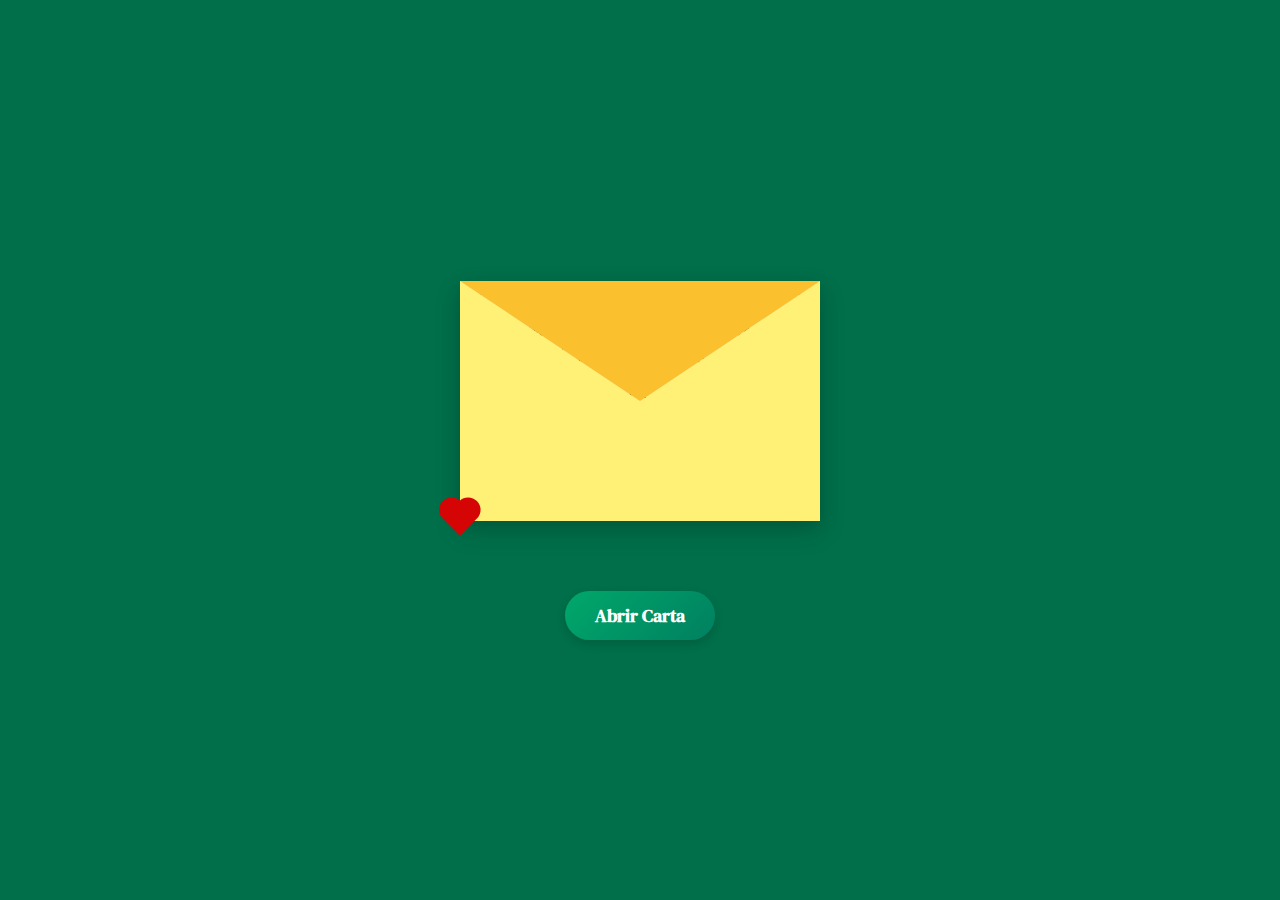
<file: carta.html>
<!DOCTYPE html>
<html lang="es">
<head>
    <meta charset="UTF-8">
    <meta name="viewport" content="width=device-width, initial-scale=1.0">
    <title>Carta de San Valentín</title>
    <link rel="preconnect" href="https://fonts.googleapis.com">
    <link rel="preconnect" href="https://fonts.gstatic.com" crossorigin>
    <link href="https://fonts.googleapis.com/css2?family=DM+Serif+Text:ital@0;1&family=Dancing+Script:wght@400..700&display=swap" rel="stylesheet">
    <link href="https://cdn.jsdelivr.net/npm/boxicons@2.1.2/css/boxicons.min.css" rel="stylesheet">
    <link rel="stylesheet" href="carta.css">
</head>
<body>
    <div class="contenedor-carta" id="AbrirContenedor">
        <div class="superior"></div>
        <div class="mensaje">
            <p>Después de años de esfuerzo, dedicación<br>
               y muchas experiencias inolvidables,</p>
            <p>Nos llena de orgullo invitarles a celebrar<br>
               este logro tan especial junto a nosotros</p>
            <p>DAVID TOMAS.</p>
        </div>
        <div class="carta">
            <i class="bx bxs-heart"></i>
        </div>
    </div>

    <div class="botones">
        <button class="boton" id="Abrir">Abrir Carta</button>
    </div>
    
    <script src="carta.js"></script>
</body>
</html>
</file>
<file: carta.css>
* {
    margin: 0;
    padding: 0;
    box-sizing: border-box;
}

body {
    display: flex;
    justify-content: center;
    align-items: center;
    flex-direction: column;
    min-height: 100vh;
    background: #006F4A;
    font-family: 'DM Serif Text', serif;
    padding: 20px;
}

.contenedor-carta {
    position: relative;
    margin: 20px 0 40px;
    cursor: pointer;
}

.superior {
    position: absolute;
    border-left: 180px solid transparent;
    border-right: 180px solid transparent;
    border-top: 120px solid #FBC02D;
    border-bottom: 120px solid transparent;
    transition: transform .75s;
    transform-origin: top;
    z-index: 2;
}

.mensaje {
    position: absolute;
    padding: 1.5rem;
    line-height: 1.5rem;
    box-sizing: border-box;
    text-align: center;
    font-family: 'Dancing Script', cursive;
    font-size: 22px;
    background: #eae2b7;
    width: 360px;
    height: 240px;
    z-index: 0;
    transition: transform 0.75s ease-in-out;
    transform: translateY(0);
    box-shadow: 0 4px 15px rgba(0, 0, 0, 0.1);
    display: flex;
    flex-direction: column;
    justify-content: center;
    align-items: center;
}

.mensaje:before {
    content: "";
    border: 2px dotted #d4a574;
    position: absolute;
    top: 12px;
    left: 12px; 
    right: 12px; 
    bottom: 40px; /* Cambiado de 55px a 40px para bajar las líneas */
    pointer-events: none;
}

.mensaje p {
    margin: 8px 0;
    line-height: 1.4;
    font-size: 20px;
}

.mensaje .firma {
    margin-top: 25px; /* Aumentado para más espacio */
    font-weight: bold;
    font-size: 1.3rem;
    font-style: italic;
    position: relative;
    z-index: 2; /* Para que quede sobre las líneas */
}

.carta {
    border-left: 180px solid #FFF176;
    border-right: 180px solid #FFF176;
    border-top: 120px solid transparent;
    border-bottom: 120px solid #FFF176;
    z-index: 1;
    position: relative;
    box-shadow: 0 10px 25px rgba(0, 0, 0, 0.15);
}

.bx {
    position: absolute;
    color: #d60505;
    top: 90px;
    right: 155px;
    font-size: 50px;
    animation: palpitar 0.6s linear infinite;
    z-index: 3; 
    pointer-events: none;
}

.botones {
    margin-top: 30px;
    display: flex;
    justify-content: center;
}

.boton {
    padding: 12px 30px;
    background: linear-gradient(135deg, #00A86B, #008060);
    border: none;
    border-radius: 25px;
    color: white;
    font-size: 18px;
    font-weight: bold;
    cursor: pointer;
    transition: all 0.3s ease;
    box-shadow: 0 4px 10px rgba(0, 0, 0, 0.15);
    font-family: 'DM Serif Text', serif;
}

.boton:hover {
    transform: translateY(-3px);
    box-shadow: 0 6px 15px rgba(0, 0, 0, 0.2);
    background: linear-gradient(135deg, #008060, #006F4A);
}

.abrir-superior {
    transform: rotateX(180deg);
}

.abrir-mensaje {
    transform: translateY(-120px);
}

.bx-rotada {
    color: #FF6B6B;
    animation: none;
    transform: rotate(15deg);
}

@keyframes palpitar {
    0% { transform: scale(1.07); }
    80% { transform: scale(1.0); }
    100% { transform: scale(1.08); }
}

@media (max-width: 768px) {
    .contenedor-carta {
        transform: scale(0.85);
    }
    
    .mensaje p {
        font-size: 18px;
    }
    
    .mensaje:before {
        bottom: 35px; /* Ajuste para móviles */
    }
}
</file>
